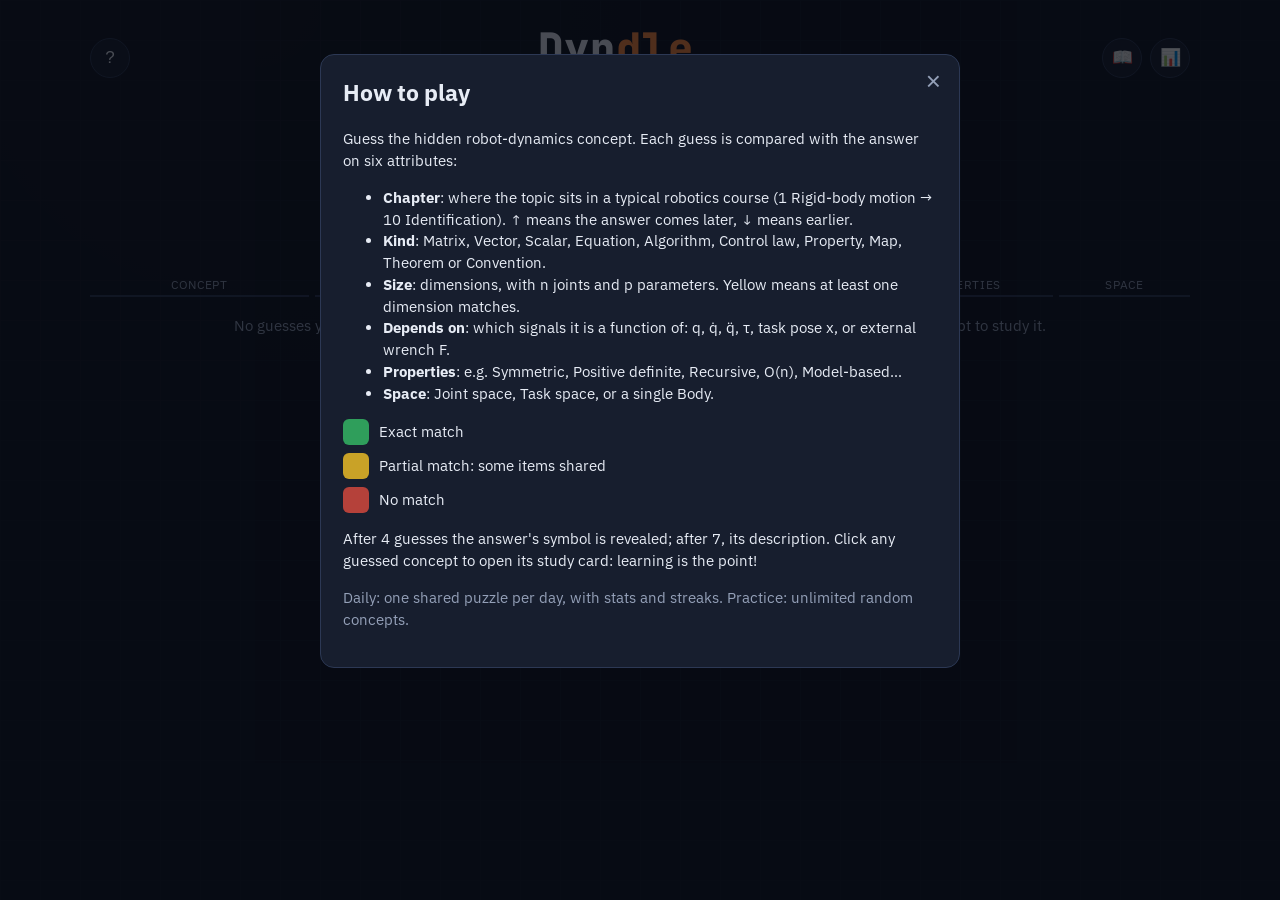
<file: index.html>
<!doctype html>
<html lang="en">
<head>
  <meta charset="utf-8">
  <meta name="viewport" content="width=device-width, initial-scale=1">
  <title>Dyndle</title>
  <meta name="claude:viewport-fit-sides" content="cover">
  <meta name="description" content="A daily guessing game for learning robot dynamics: guess the concept from its attributes.">
  <link rel="icon" href="data:image/svg+xml,<svg xmlns='http://www.w3.org/2000/svg' viewBox='0 0 100 100'><text y='.9em' font-size='90'>🦾</text></svg>">
  <link rel="preconnect" href="https://fonts.googleapis.com">
  <link rel="stylesheet" href="https://fonts.googleapis.com/css2?family=IBM+Plex+Sans:wght@400;500;600;700&family=JetBrains+Mono:wght@700;800&display=swap">
  <link rel="stylesheet" href="vendor/katex/katex.min.css">
  <script defer src="vendor/katex/katex.min.js"></script>
  <link rel="stylesheet" href="style.css">
</head>
<body>
  <header class="top">
    <button class="icon-btn" id="btn-help" title="How to play" aria-label="How to play">?</button>
    <div class="brand">
      <h1>Dyn<span>dle</span></h1>
      <p class="tagline">Guess the robot-dynamics concept</p>
    </div>
    <div class="top-right">
      <button class="icon-btn" id="btn-study" title="Study all concepts" aria-label="Study all concepts">📖</button>
      <button class="icon-btn" id="btn-stats" title="Statistics" aria-label="Statistics">📊</button>
    </div>
  </header>

  <main>
    <nav class="modes" role="tablist">
      <button class="mode active" data-mode="daily" role="tab">Daily <span id="daily-no"></span></button>
      <button class="mode" data-mode="practice" role="tab">Practice ∞</button>
    </nav>

    <section class="input-area" id="input-area">
      <div class="search">
        <input id="guess-input" name="guess" type="text" autocomplete="off" spellcheck="false"
               placeholder="Type a concept… e.g. mass matrix, RNEA, Jacobian" aria-label="Guess a concept">
        <ul id="suggestions" class="suggestions" role="listbox" hidden></ul>
      </div>
      <button id="btn-guess" class="primary">Guess</button>
    </section>

    <section class="hints" id="hints"></section>

    <div id="win-banner" class="win-banner" hidden></div>

    <section class="board-wrap">
      <div class="board" id="board">
        <div class="row head">
          <div>Concept</div><div>Chapter</div><div>Kind</div><div>Size</div>
          <div>Depends on</div><div>Properties</div><div>Space</div>
        </div>
      </div>
      <p class="empty" id="empty-msg">No guesses yet. Every concept you guess shows which attributes match the answer. Click a guessed concept to study it.</p>
    </section>
  </main>

  <footer>
    n = number of joints · p = number of dynamic parameters · b = number of base parameters
  </footer>

  <!-- Modal -->
  <div class="modal-back" id="modal" hidden>
    <div class="modal" role="dialog" aria-modal="true">
      <button class="close" id="modal-close" aria-label="Close">×</button>
      <div id="modal-body"></div>
    </div>
  </div>

  <div class="toast" id="toast" hidden></div>

  <script src="js/data.js"></script>
  <script src="js/game.js"></script>
</body>
</html>
</file>
<file: style.css>
/* Layout: blueprint-grid workbench; one centred column, the guess board is the hero. Deliberately dark-only. */
:root {
  --font-display: "JetBrains Mono", ui-monospace, "SF Mono", Menlo, Consolas, monospace;
  --font-body: "IBM Plex Sans", system-ui, -apple-system, "Segoe UI", Roboto, sans-serif;
  --on-accent: #1a1205;
  --bg: #0f1420;
  --panel: #171e2e;
  --panel-2: #1f2840;
  --line: #2c3854;
  --text: #e7ecf5;
  --muted: #94a0b8;
  --accent: #ff8a3d;
  --green: #2f9e5b;
  --yellow: #c9a227;
  --red: #b5413a;
  --radius: 10px;
  color-scheme: dark;
}
* { box-sizing: border-box; }
[hidden] { display: none !important; }
html, body { margin: 0; }
body {
  background: var(--bg);
  background-image: radial-gradient(circle at 20% 0%, rgba(255,138,61,.08), transparent 40%),
                    linear-gradient(var(--line) 1px, transparent 1px),
                    linear-gradient(90deg, var(--line) 1px, transparent 1px);
  background-size: auto, 40px 40px, 40px 40px;
  background-attachment: fixed;
  color: var(--text);
  font: 15px/1.45 var(--font-body);
  padding-left: max(16px, env(safe-area-inset-left, 0px));
  padding-right: max(16px, env(safe-area-inset-right, 0px));
  min-height: 100vh;
}
body::before { content: ""; position: fixed; inset: 0; background: var(--bg); opacity: .88; z-index: -1; }

.top { display: flex; align-items: center; justify-content: space-between; max-width: 1100px; margin: 0 auto; padding-block: 18px 6px; }
.brand { text-align: center; }
.brand h1 { margin: 0; text-wrap: balance; font-size: 42px; letter-spacing: 1px; font-weight: 800; font-family: var(--font-display); }
.brand h1 span { color: var(--accent); }
.tagline { margin: 0; color: var(--muted); font-size: 13px; }
.top-right { display: flex; gap: 8px; }
.icon-btn { width: 40px; height: 40px; border-radius: 50%; border: 1px solid var(--line); background: var(--panel); color: var(--text); font-size: 17px; cursor: pointer; }
.icon-btn:hover { border-color: var(--accent); }

main { max-width: 1100px; margin: 0 auto; padding-block: 0 40px; }

.modes { display: flex; justify-content: center; gap: 6px; margin: 14px 0; }
.mode { border: 1px solid var(--line); background: var(--panel); color: var(--muted); padding: 7px 16px; border-radius: 999px; cursor: pointer; font-weight: 600; }
.mode.active { background: var(--accent); color: var(--on-accent); border-color: var(--accent); }

.input-area { display: flex; gap: 8px; max-width: 620px; margin: 0 auto; }
.search { position: relative; flex: 1; }
#guess-input { width: 100%; padding: 12px 14px; font-size: 16px; border-radius: var(--radius); border: 1px solid var(--line); background: var(--panel); color: var(--text); outline: none; }
#guess-input:focus { border-color: var(--accent); }
.primary { padding: 0 20px; border-radius: var(--radius); border: none; background: var(--accent); color: var(--on-accent); font-weight: 700; font-size: 15px; cursor: pointer; }
.primary:disabled { opacity: .5; cursor: default; }
.suggestions { position: absolute; z-index: 20; left: 0; right: 0; top: calc(100% + 4px); margin: 0; padding: 4px; list-style: none; background: var(--panel); border: 1px solid var(--line); border-radius: var(--radius); max-height: 300px; overflow-y: auto; box-shadow: 0 10px 30px rgba(0,0,0,.35); }
.suggestions li { padding: 8px 10px; border-radius: 6px; cursor: pointer; display: flex; justify-content: space-between; gap: 10px; }
.suggestions li .alias { color: var(--muted); font-size: 12px; white-space: nowrap; overflow: hidden; text-overflow: ellipsis; }
.suggestions li.sel, .suggestions li:hover { background: var(--panel-2); }

.hints { display: flex; flex-wrap: wrap; justify-content: center; gap: 8px; margin: 14px auto 0; max-width: 820px; }
.hint { background: var(--panel); border: 1px dashed var(--line); border-radius: var(--radius); padding: 8px 12px; color: var(--muted); font-size: 13px; }
.hint.open { border-style: solid; border-color: var(--accent); color: var(--text); }
.hint b { color: var(--accent); font-weight: 600; margin-right: 6px; }

.win-banner { margin: 16px auto 0; max-width: 820px; background: var(--panel); border: 1px solid var(--green); border-radius: var(--radius); padding: 16px; text-align: center; }
.win-banner h2 { margin: 0 0 4px; }
.win-banner .actions { display: flex; gap: 8px; justify-content: center; margin-top: 10px; flex-wrap: wrap; }
.win-banner button { padding: 8px 14px; border-radius: 8px; border: 1px solid var(--line); background: var(--panel-2); color: var(--text); cursor: pointer; font-weight: 600; }
.win-banner button.primary { background: var(--accent); color: var(--on-accent); border: none; }

.board-wrap { margin-top: 18px; overflow-x: auto; }
.board { min-width: 860px; display: flex; flex-direction: column; gap: 6px; }
.row { display: grid; grid-template-columns: 1.5fr 1fr .9fr .75fr 1fr 1.25fr .9fr; gap: 6px; }
.row.head div { color: var(--muted); font-size: 12px; text-transform: uppercase; letter-spacing: .6px; text-align: center; padding-bottom: 2px; border-bottom: 2px solid var(--line); }
.cell { min-height: 64px; border-radius: 8px; padding: 6px; display: flex; flex-direction: column; align-items: center; justify-content: center; text-align: center; font-size: 13px; font-weight: 600; color: #fff; text-shadow: 0 1px 1px rgba(0,0,0,.35); animation: flip .45s ease both; }
.cell small { font-weight: 500; opacity: .85; font-size: 11px; }
.cell.name { background: var(--panel-2); color: var(--text); text-shadow: none; cursor: pointer; border: 1px solid var(--line); }
.cell.name:hover { border-color: var(--accent); }
.cell.name .sym { font-size: 12px; color: var(--muted); font-weight: 400; margin-top: 2px; }
.cell.green { background: var(--green); }
.cell.yellow { background: var(--yellow); }
.cell.red { background: var(--red); }
.cell .arrow { font-size: 18px; line-height: 1; }
@keyframes flip { from { transform: rotateX(90deg); opacity: 0; } to { transform: none; opacity: 1; } }
.empty { text-align: center; color: var(--muted); margin-top: 18px; }

footer { text-align: center; color: var(--muted); font-size: 12px; padding-block: 0 24px; }

.modal-back { position: fixed; inset: 0; background: rgba(5,8,15,.7); display: flex; align-items: flex-start; justify-content: center; padding: 6vh 16px; z-index: 50; overflow-y: auto; }
.modal { position: relative; background: var(--panel); border: 1px solid var(--line); border-radius: 14px; padding: 22px; width: 100%; max-width: 640px; }
.modal h2 { margin-top: 0; }
.modal .close { position: absolute; top: 10px; right: 12px; border: none; background: none; color: var(--muted); font-size: 26px; cursor: pointer; }
.legend { display: grid; gap: 8px; margin: 12px 0; }
.legend div { display: flex; align-items: center; gap: 10px; }
.sw { width: 26px; height: 26px; border-radius: 6px; flex: none; display: inline-flex; align-items: center; justify-content: center; color: #fff; font-weight: 700; }
.sw.green { background: var(--green); } .sw.yellow { background: var(--yellow); } .sw.red { background: var(--red); }

.card .chips { display: flex; flex-wrap: wrap; gap: 6px; margin: 10px 0; }
.chip { background: var(--panel-2); border: 1px solid var(--line); border-radius: 999px; padding: 3px 10px; font-size: 12px; }
.chip b { color: var(--muted); font-weight: 500; margin-right: 4px; }
.card .eq { background: var(--panel-2); border-radius: 8px; padding: 12px; overflow-x: auto; margin: 12px 0; text-align: center; }
.card .sym-big { font-size: 20px; margin: 6px 0; }

.study-filter { width: 100%; padding: 9px 12px; border-radius: 8px; border: 1px solid var(--line); background: var(--panel-2); color: var(--text); margin-bottom: 10px; }
.study-list h3 { font-size: 13px; text-transform: uppercase; letter-spacing: .6px; color: var(--accent); margin: 16px 0 6px; }
.study-list button { display: block; width: 100%; text-align: left; background: none; border: none; border-bottom: 1px solid var(--line); color: var(--text); padding: 7px 4px; cursor: pointer; font-size: 14px; }
.study-list button:hover { color: var(--accent); }
.study-list button span { color: var(--muted); font-size: 12px; margin-left: 6px; }

.stats-grid { display: grid; grid-template-columns: repeat(4, 1fr); gap: 8px; text-align: center; margin: 12px 0 18px; }
.stats-grid .n { font-size: 28px; font-weight: 800; }
.stats-grid .l { font-size: 11px; color: var(--muted); }
.dist { display: grid; gap: 4px; }
.dist .bar { display: flex; align-items: center; gap: 6px; font-size: 12px; }
.dist .bar span:first-child { width: 28px; text-align: right; color: var(--muted); }
.dist .bar div { background: var(--panel-2); padding: 2px 6px; border-radius: 4px; min-width: 22px; text-align: right; font-weight: 700; }
.dist .bar div.hl { background: var(--green); color: #fff; }

.toast { position: fixed; bottom: calc(24px + env(safe-area-inset-bottom, 0px)); left: 50%; transform: translateX(-50%); background: var(--text); color: var(--bg); padding: 10px 16px; border-radius: 8px; font-weight: 600; z-index: 60; }

@media (max-width: 600px) {
  .brand h1 { font-size: 32px; }
  .stats-grid .n { font-size: 22px; }
}

button:focus-visible, input:focus-visible, .cell.name:focus-visible { outline: 2px solid var(--accent); outline-offset: 2px; }
.hint.confirm { border-style: solid; border-color: var(--red); color: var(--text); }
.share-box { width: 100%; min-height: 140px; margin-top: 8px; padding: 10px; border-radius: 8px; border: 1px solid var(--line); background: var(--panel-2); color: var(--text); font: 13px/1.4 var(--font-display); }
.cell, .board { font-variant-numeric: tabular-nums; }
@media (prefers-reduced-motion: reduce) { .cell { animation: none !important; } }
</file>
